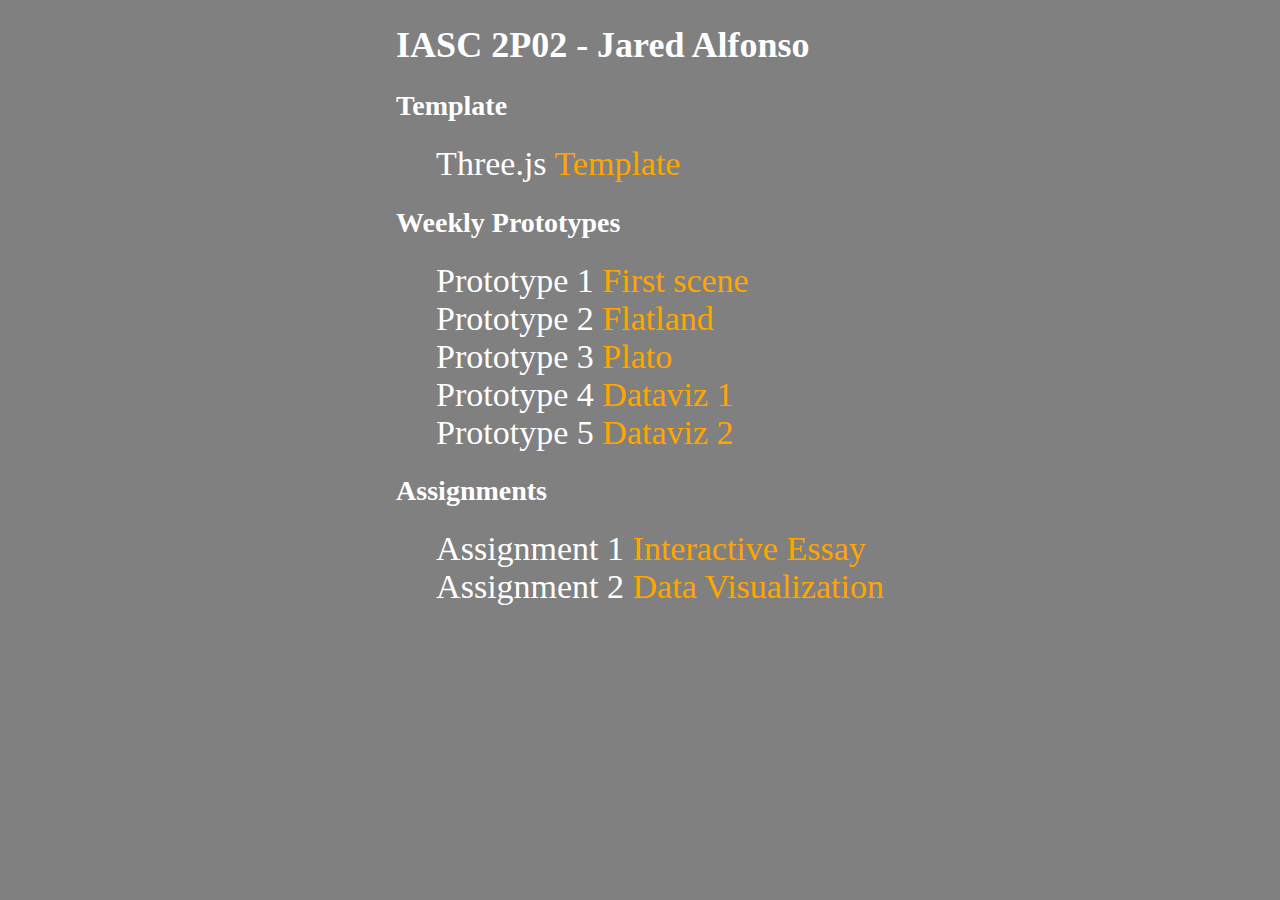
<file: index.html>
<!DOCTYPE html>
<head>
    <title>IASC 2P02 - Jared Alfonso</title>

    <!--css-->
    <link rel="stylesheet" href="style.css">
</head>
<body>
    <h1>IASC 2P02 - Jared Alfonso</h1>

    <h2>Template</h2>
    <ul>
        <li>Three.js <a href="template/"> Template</a></li>
    </ul>


    <h2>Weekly Prototypes</h2>
    <ul>
        <li>Prototype 1 <a href="prototype1/">First scene</a></li>
        <li>Prototype 2 <a href="prototype2/">Flatland</a></li>
        <li>Prototype 3 <a href="prototype3/">Plato</a></li>
        <li>Prototype 4 <a href="prototype4/">Dataviz 1</a></li>
        <li>Prototype 5 <a href="prototype5/">Dataviz 2</a></li>
    </ul>

    <h2>Assignments</h2>
    <ul>
        <li>Assignment 1 <a href="assignment1/">Interactive Essay</a></li>
        <li>Assignment 2 <a href="assignment2/">Data Visualization</a></li>
    </ul>

</body>
</file>
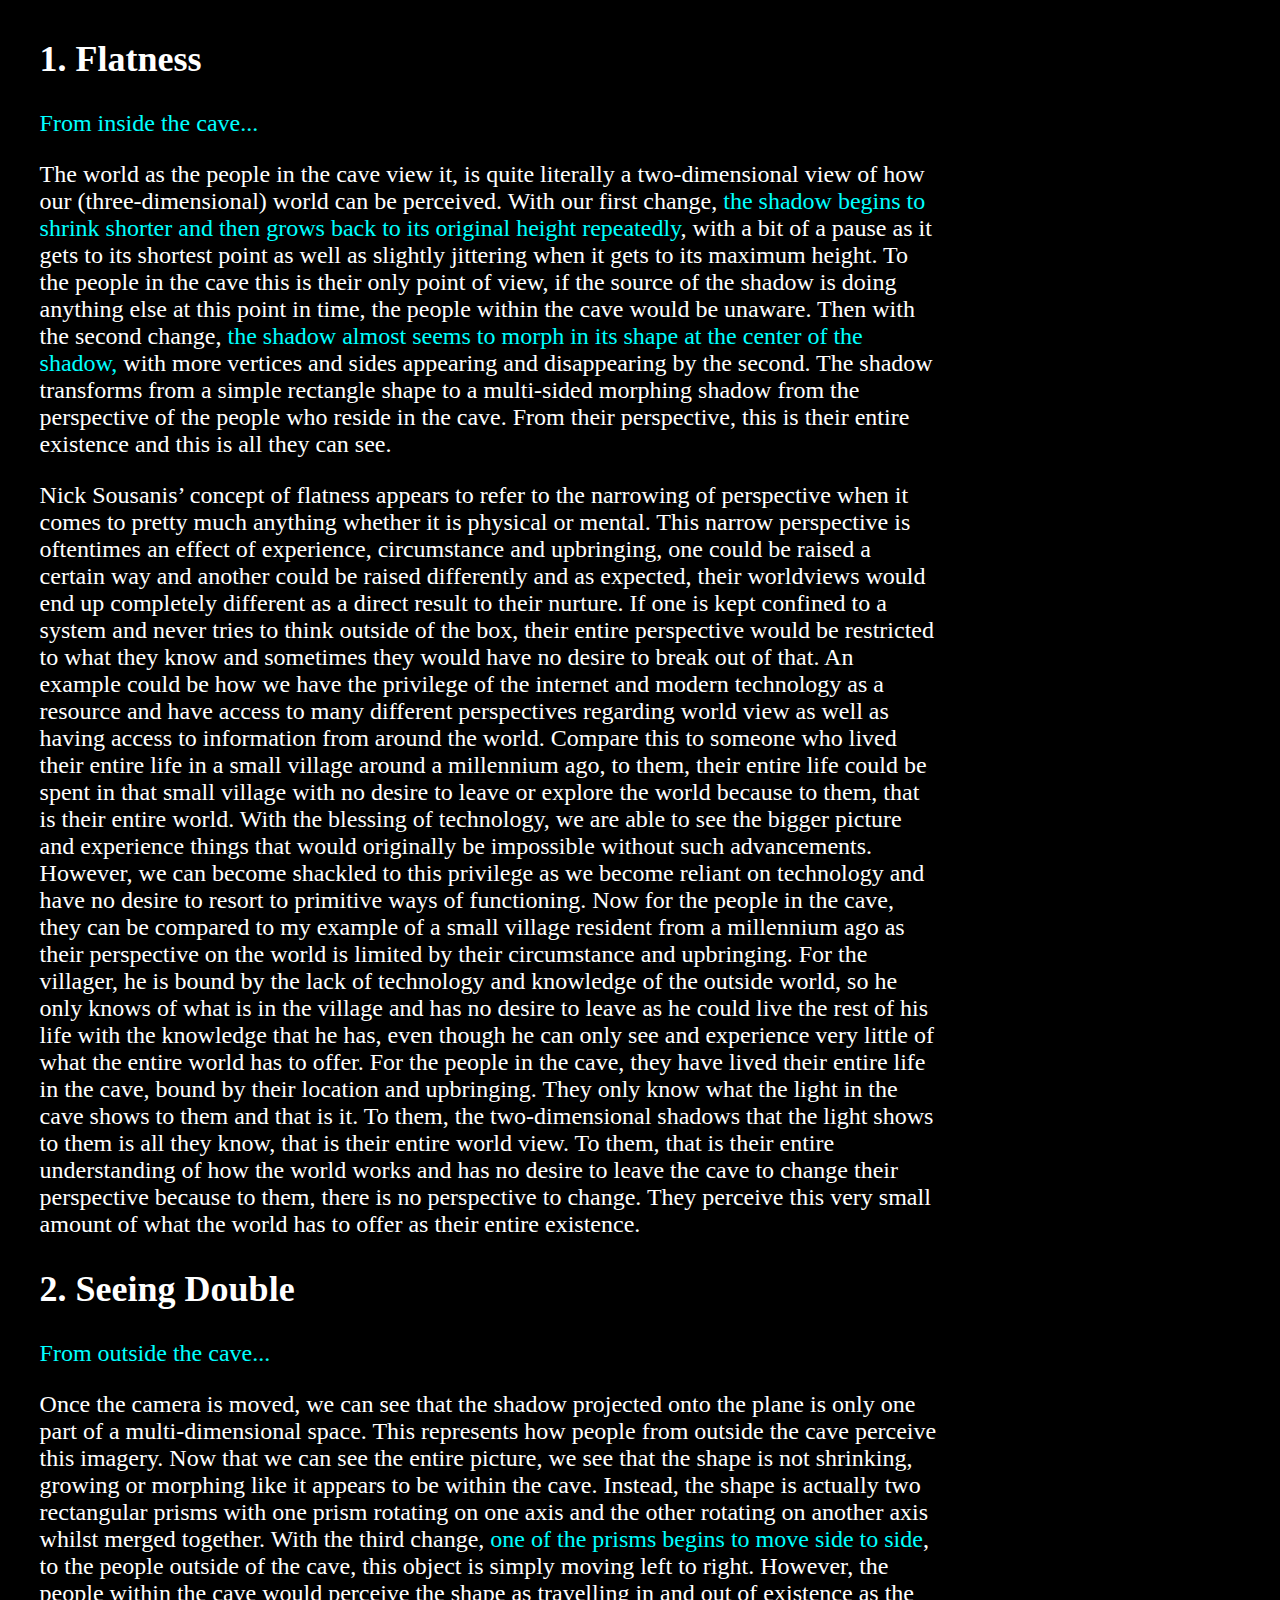
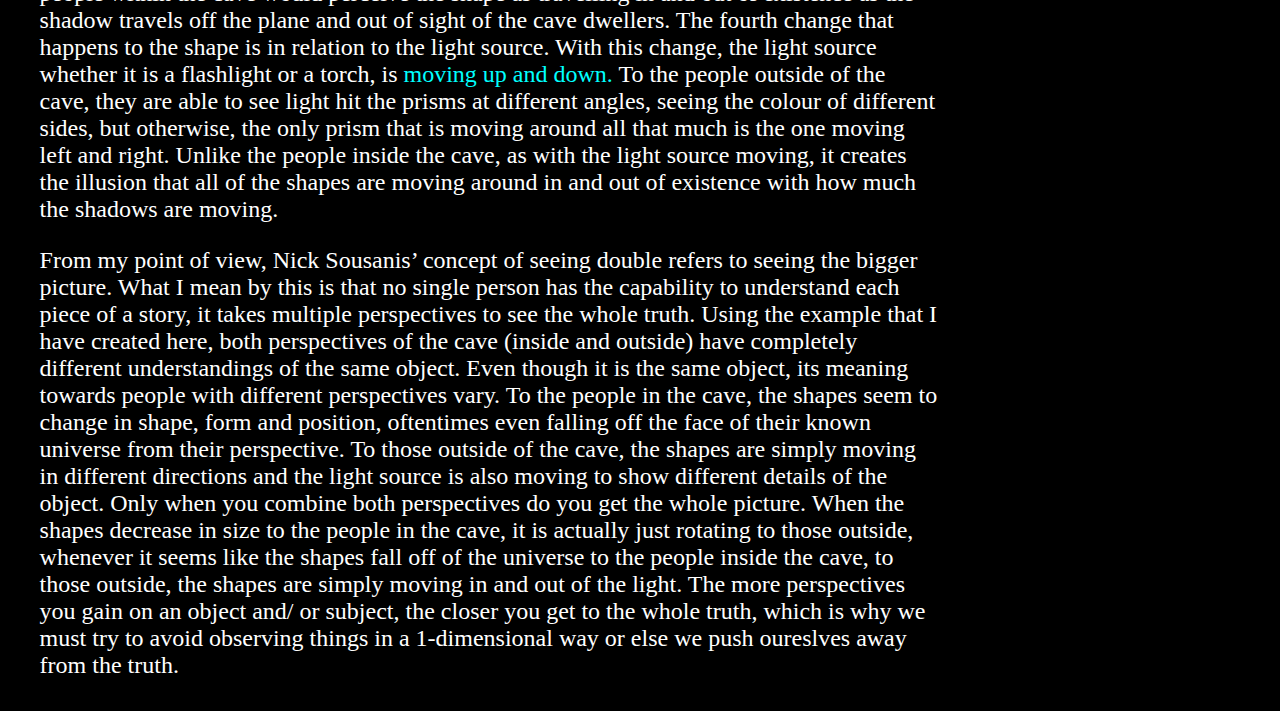
<file: assignment1/index.html>
<!DOCTYPE html>
<head>
    <title>Assignment 1</title>
   
    <!--css-->
    <link rel="stylesheet" href="style.css">
    
    <!--three.js importmap-->
    <script type="importmap">
    {
     "imports": {
          "three": "https://ga.jspm.io/npm:three@0.182.0/build/three.module.js",
          "OrbitControls": "https://ga.jspm.io/npm:three@0.182.0/examples/jsm/controls/OrbitControls.js",
          "lil-gui": "https://ga.jspm.io/npm:lil-gui@0.21.0/dist/lil-gui.esm.js"
        }
    }
  </script>

  <!--three.js scene-->
  <script src="script.js" type="module"></script>

</head>
<body>
  <div class="flexbox">
    <!--ESSAY-->
    <div class="essay">
      <h2>1. Flatness</h2>

      <p><span class="clickable" id="part-one">From inside the cave...</span></p>

      <p>The world as the people in the cave view it, is quite literally a two-dimensional view of how our (three-dimensional) world can be perceived. With our first change, <span class="clickable" id="first-change"> the shadow begins to shrink shorter and then grows back to its original height repeatedly</span>,  with a bit of a pause as it gets to its shortest point as well as slightly jittering when it gets to its maximum height. To the people in the cave this is their only point of view, if the source of the shadow is doing anything else at this point in time, the people within the cave would be unaware. Then with the second change,<span class="clickable" id="second-change"> the shadow almost seems to morph in its shape at the center of the shadow,</span> with more vertices and sides appearing and disappearing by the second. The shadow transforms from a simple rectangle shape to a multi-sided morphing shadow from the perspective of the people who reside in the cave. From their perspective, this is their entire existence and this is all they can see.
</p>

      <p>	Nick Sousanis’ concept of flatness appears to refer to the narrowing of perspective when it comes to pretty much anything whether it is physical or mental. This narrow perspective is oftentimes an effect of experience, circumstance and upbringing, one could be raised a certain way and another could be raised differently and as expected, their worldviews would end up completely different as a direct result to their nurture. If one is kept confined to a system and never tries to think outside of the box, their entire perspective would be restricted to what they know and sometimes they would have no desire to break out of that. An example could be how we have the privilege of the internet and modern technology as a resource and have access to many different perspectives regarding world view as well as having access to information from around the world. Compare this to someone who lived their entire life in a small village around a millennium ago, to them, their entire life could be spent in that small village with no desire to leave or explore the world because to them, that is their entire world. With the blessing of technology, we are able to see the bigger picture and experience things that would originally be impossible without such advancements. However, we can become shackled to this privilege as we become reliant on technology and have no desire to resort to primitive ways of functioning. Now for the people in the cave, they can be compared to my example of a small village resident from a millennium ago as their perspective on the world is limited by their circumstance and upbringing. For the villager, he is bound by the lack of technology and knowledge of the outside world, so he only knows of what is in the village and has no desire to leave as he could live the rest of his life with the knowledge that he has, even though he can only see and experience very little of what the entire world has to offer. For the people in the cave, they have lived their entire life in the cave, bound by their location and upbringing. They only know what the light in the cave shows to them and that is it. To them, the two-dimensional shadows that the light shows to them is all they know, that is their entire world view. To them, that is their entire understanding of how the world works and has no desire to leave the cave to change their perspective because to them, there is no perspective to change. They perceive this very small amount of what the world has to offer as their entire existence.</p>

      <h2>2. Seeing Double</h2>

      <p><span class="clickable" id="part-two">From outside the cave...</span></p>

      <p>Once the camera is moved, we can see that the shadow projected onto the plane is only one part of a multi-dimensional space. This represents how people from outside the cave perceive this imagery. Now that we can see the entire picture, we see that the shape is not shrinking, growing or morphing like it appears to be within the cave. Instead, the shape is actually two rectangular prisms with one prism rotating on one axis and the other rotating on another axis whilst merged together. With the third change,<span class="clickable" id="third-change"> one of the prisms begins to move side to side</span>, to the people outside of the cave, this object is simply moving left to right. However, the people within the cave would perceive the shape as travelling in and out of existence as the shadow travels off the plane and out of sight of the cave dwellers. The fourth change that happens to the shape is in relation to the light source. With this change, the light source whether it is a flashlight or a torch, is <span class="clickable" id="fourth-change">moving up and down.</span> To the people outside of the cave, they are able to see light hit the prisms at different angles, seeing the colour of different sides, but otherwise, the only prism that is moving around all that much is the one moving left and right. Unlike the people inside the cave, as with the light source moving, it creates the illusion that all of the shapes are moving around in and out of existence with how much the shadows are moving.
</p>

      <p>From my point of view, Nick Sousanis’ concept of seeing double refers to seeing the bigger picture. What I mean by this is that no single person has the capability to understand each piece of a story, it takes multiple perspectives to see the whole truth. Using the example that I have created here, both perspectives of the cave (inside and outside) have completely different understandings of the same object. Even though it is the same object, its meaning towards people with different perspectives vary. To the people in the cave, the shapes seem to change in shape, form and position, oftentimes even falling off the face of their known universe from their perspective. To those outside of the cave, the shapes are simply moving in different directions and the light source is also moving to show different details of the object. Only when you combine both perspectives do you get the whole picture. When the shapes decrease in size to the people in the cave, it is actually just rotating to those outside, whenever it seems like the shapes fall off of the universe to the people inside the cave, to those outside, the shapes are simply moving in and out of the light. The more perspectives you gain on an object and/ or subject, the closer you get to the whole truth, which is why we must try to avoid observing things in a 1-dimensional way or else we push oureslves away from the truth. </p>
  </div>

    <!--SCENE-->
    <canvas class="webgl"></canvas>
  </div>
</body>
</file>
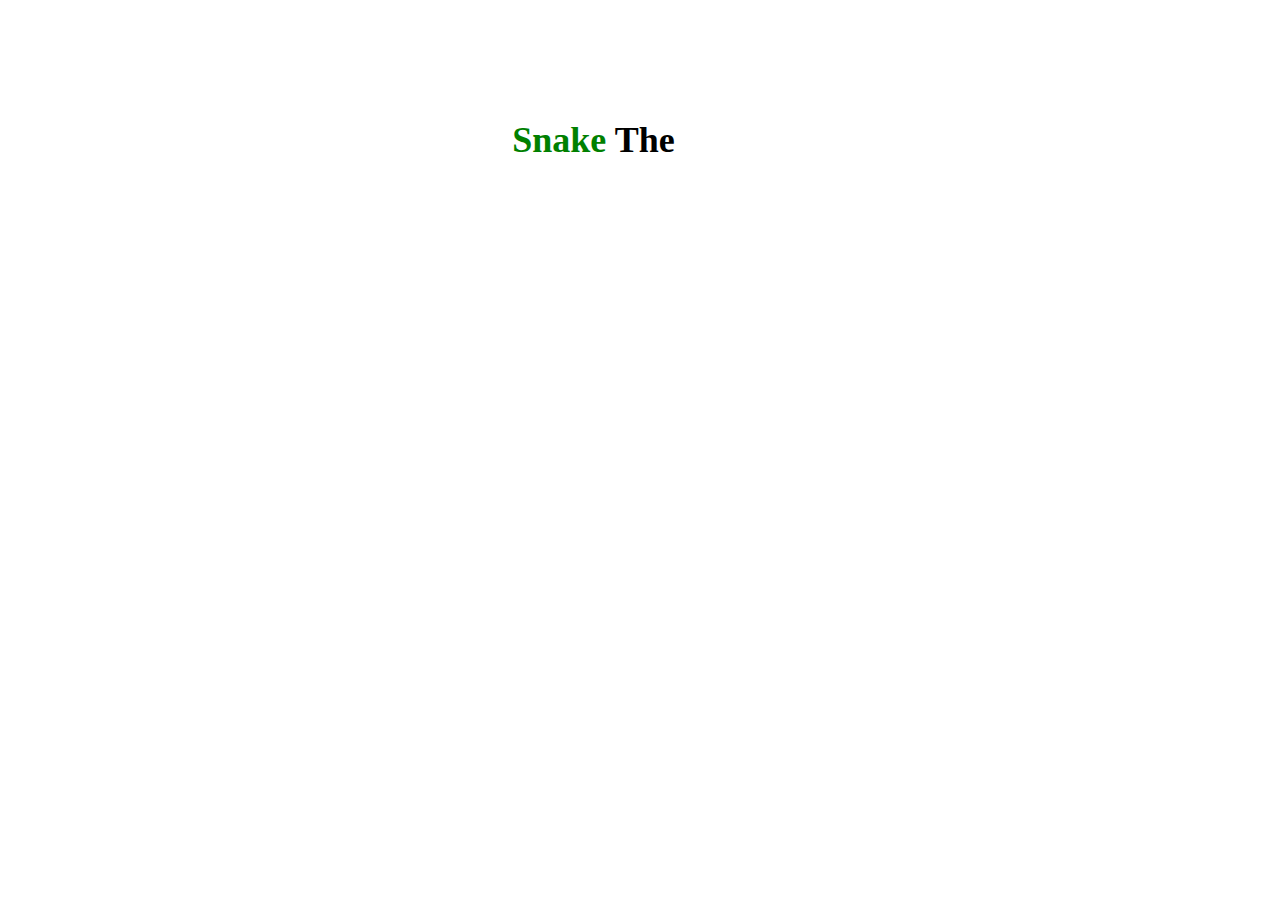
<file: prototype4/index.html>
<!DOCTYPE html>
<head>
    <title>Dataviz 1</title>
   
    <!--css-->
    <link rel="stylesheet" href="style.css">
    
    <!--three.js importmap-->
    <script type="importmap">
    {
     "imports": {
          "three": "https://ga.jspm.io/npm:three@0.182.0/build/three.module.js",
          "OrbitControls": "https://ga.jspm.io/npm:three@0.182.0/examples/jsm/controls/OrbitControls.js",
          "lil-gui": "https://ga.jspm.io/npm:lil-gui@0.21.0/dist/lil-gui.esm.js"
        }
    }
  </script>

  <!--three.js scene-->
  <script src="script.js" type="module"></script>

</head>
<body>
    <h1>Dataviz 1</h1>
    <h2><span style ="color: green;">Snake</span><span style ="color: black;"> The</span><span style ="color: white;"> Snow</span></h2>
    <canvas class="webgl"></canvas>
</body>
</file>
<file: style.css>
body {
    background-color: gray;
    color: white;
    width: fit-content;
    margin: 0 auto;
    text-align: left;
}

h1{
    font-size: 36px;
}

h2 {
    font-size: 28px;
}

li {
    font-size: 34px;
    list-style-type:none;
}

a {
    color: orange;
    text-decoration: none;
}

a:hover {
    color: aqua;
    text-decoration: overline;
}
</file>
<file: assignment1/style.css>
body {
    background-color: black;
}

h1 {
    color: white;
    font-size: 48px;
    text-align: center;
}

.flexbox {
    display: flex;
    flex-direction: row;
    justify-content: centre;
    width: 95%;
    margin: 0 auto;
    z-index: 1;
}

.webgl {
    position: sticky;
    top: 0;
    left: 0;
    outline: none;
    z-index: 2;
}

.essay {
    color: white;
    font-size: 24px;
    width: 100%;
}

.clickable {
    color: aqua;
    cursor: grab;
}

.clickable:hover {
    color: orange;
}
</file>
<file: prototype4/style.css>
h1, h2 {
    color: white;
    text-align: center;
}

h1 {
    font-size: 48px;
}

h2 {
    font-size: 36px;
}

.webgl {
    position: absolute;
    top: 0;
    left: 0;
    outline: none;
    z-index: -1;
}
</file>
